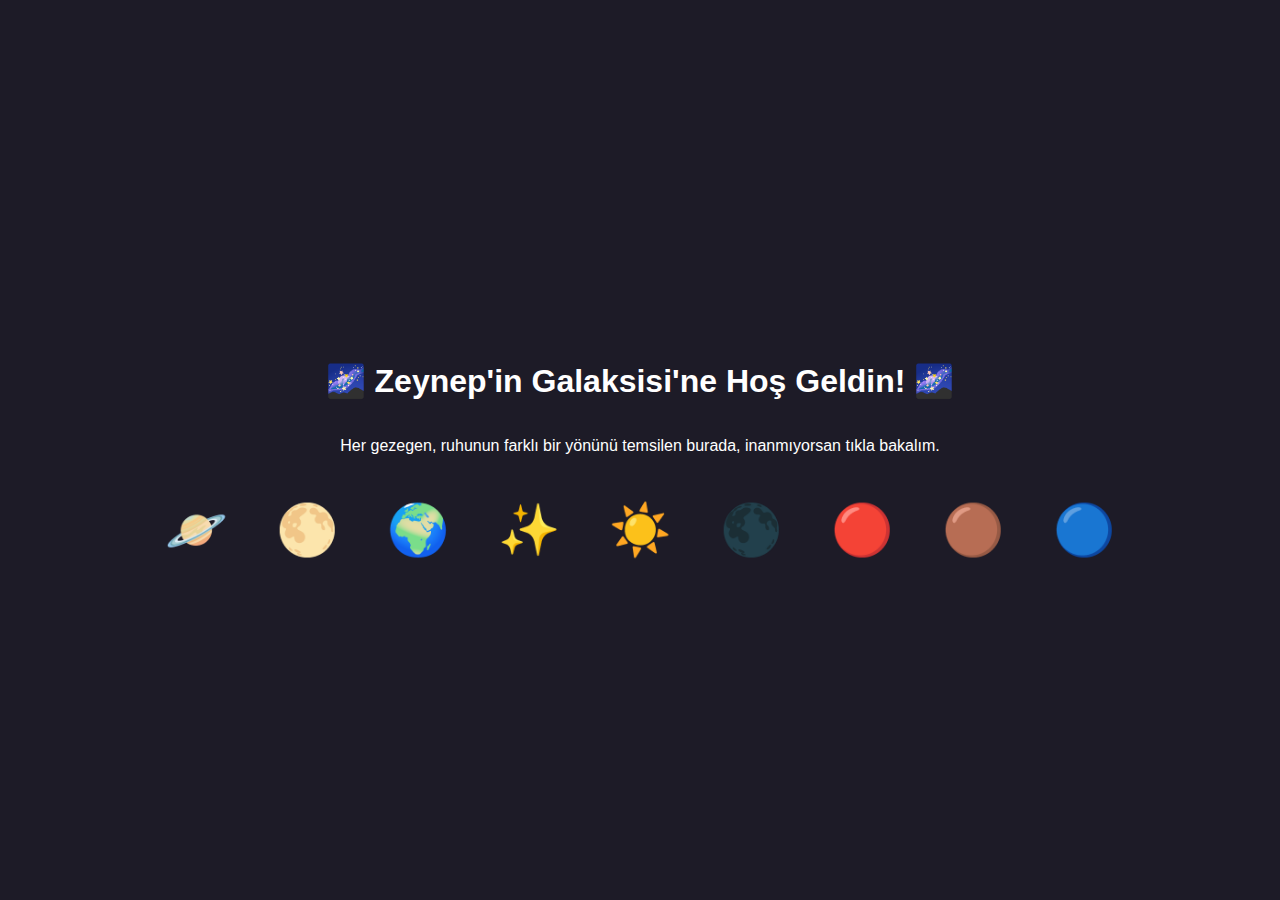
<file: index.html>
<!DOCTYPE html>
<html lang="tr">

<head>
    <meta charset="UTF-8">
    <meta name="viewport" content="width=device-width, initial-scale=1.0">
    <title>Zeynep'in Galaksisi</title>
    <link rel="stylesheet" href="styles.css">
</head>

<div id="intro">
    <h2>21. Yaşın Mutlu Olsun,<br>Doğum Günün Kutlu Olsun! <br>🎉🥳</h2>
</div>

<body class="anasayfa-body" id="mainContent" class="hidden">
    <h1>🌌 Zeynep'in Galaksisi'ne Hoş Geldin! 🌌</h1>
    <p>Her gezegen, ruhunun farklı bir yönünü temsilen burada, inanmıyorsan tıkla bakalım.</p>

    <div class="universe">
        <div class="planet" id="planet1">🪐</div>
        <div class="planet" id="planet2">🌕</div>
        <div class="planet" id="planet3">🌍</div>
        <div class="planet" id="planet4">✨</div>
        <div class="planet" id="planet5">☀️</div>
        <div class="planet" id="planet6">🌑</div>
        <div class="planet" id="planet7">🔴</div>
        <div class="planet" id="planet8">🟤</div>
        <div class="planet" id="planet9">🔵</div>
    </div>

    <div id="messageBox" class="hidden">
        <p id="messageText"></p>
        <button id="closeButton">Kapat</button>
        <button id="readMoreButton">Gezegeni Oku</button>
    </div>
    <script src="script.js"></script>
</body>

</html>
</file>
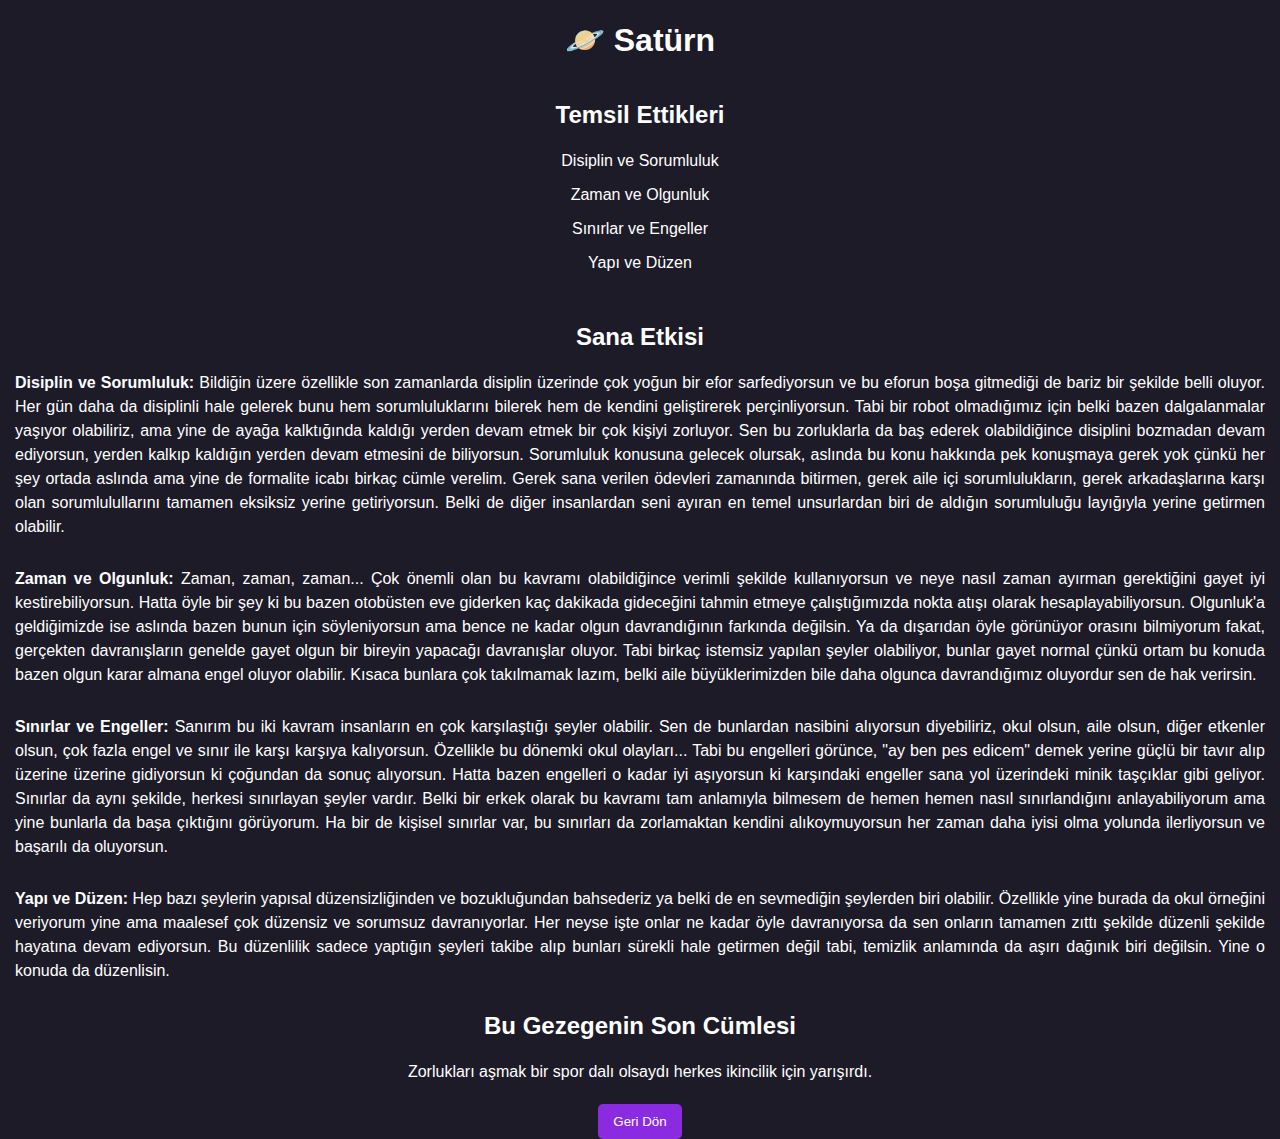
<file: planet1.html>
<!DOCTYPE html>
<html lang="tr">

<head>
    <meta charset="UTF-8">
    <meta name="viewport" content="width=device-width, initial-scale=1.0">
    <title>Satürn</title>
    <link rel="stylesheet" href="styles.css">
</head>

<body>
    <h1>🪐 Satürn</h1>
    <h2>Temsil Ettikleri</h2>
    <p class="yazi">Disiplin ve Sorumluluk</p>
    <p class="yazi">Zaman ve Olgunluk</p>
    <p class="yazi">Sınırlar ve Engeller</p>
    <p class="yazi">Yapı ve Düzen</p>
    <br>
    <h2>Sana Etkisi</h2>
    <p class="yazi"><strong>Disiplin ve Sorumluluk: </strong> Bildiğin üzere özellikle son zamanlarda disiplin üzerinde
        çok yoğun bir efor sarfediyorsun ve bu eforun boşa gitmediği de bariz bir şekilde belli oluyor. Her gün daha da
        disiplinli hale gelerek bunu hem sorumluluklarını bilerek hem de kendini geliştirerek perçinliyorsun. Tabi bir
        robot olmadığımız için belki bazen dalgalanmalar yaşıyor olabiliriz, ama yine de ayağa kalktığında kaldığı
        yerden devam etmek bir çok kişiyi zorluyor. Sen bu zorluklarla da baş ederek olabildiğince disiplini bozmadan
        devam ediyorsun, yerden kalkıp kaldığın yerden devam etmesini de biliyorsun. Sorumluluk konusuna gelecek
        olursak, aslında bu konu hakkında pek konuşmaya gerek yok çünkü her şey ortada aslında ama yine de formalite
        icabı birkaç cümle verelim. Gerek sana verilen ödevleri zamanında bitirmen, gerek aile içi sorumlulukların,
        gerek arkadaşlarına karşı olan sorumlulullarını tamamen eksiksiz yerine getiriyorsun. Belki de diğer insanlardan
        seni ayıran en temel unsurlardan biri de aldığın sorumluluğu layığıyla yerine getirmen olabilir.</p>
    <br>
    <p class="yazi"><strong>Zaman ve Olgunluk: </strong> Zaman, zaman, zaman... Çok önemli olan bu kavramı olabildiğince
        verimli şekilde kullanıyorsun ve neye nasıl zaman ayırman gerektiğini gayet iyi kestirebiliyorsun. Hatta öyle
        bir şey ki bu bazen otobüsten eve giderken kaç dakikada gideceğini tahmin etmeye çalıştığımızda nokta atışı
        olarak hesaplayabiliyorsun. Olgunluk'a geldiğimizde ise aslında bazen bunun için söyleniyorsun ama bence ne
        kadar olgun davrandığının farkında değilsin. Ya da dışarıdan öyle görünüyor orasını bilmiyorum fakat, gerçekten
        davranışların genelde gayet olgun bir bireyin yapacağı davranışlar oluyor. Tabi birkaç istemsiz yapılan şeyler
        olabiliyor, bunlar gayet normal çünkü ortam bu konuda bazen olgun karar almana engel oluyor olabilir. Kısaca
        bunlara çok takılmamak lazım, belki aile büyüklerimizden bile daha olgunca davrandığımız oluyordur sen de hak
        verirsin.</p>
    <br>
    <p class="yazi"><strong>Sınırlar ve Engeller: </strong> Sanırım bu iki kavram insanların en çok karşılaştığı şeyler
        olabilir. Sen de bunlardan nasibini alıyorsun diyebiliriz, okul olsun, aile olsun, diğer etkenler olsun, çok
        fazla engel ve sınır ile karşı karşıya kalıyorsun. Özellikle bu dönemki okul olayları... Tabi bu engelleri
        görünce, "ay ben pes edicem" demek yerine güçlü bir tavır alıp üzerine üzerine gidiyorsun ki çoğundan da sonuç
        alıyorsun. Hatta bazen engelleri o kadar iyi aşıyorsun ki karşındaki engeller sana yol üzerindeki minik
        taşçıklar gibi geliyor. Sınırlar da aynı şekilde, herkesi sınırlayan şeyler vardır. Belki bir erkek olarak bu
        kavramı tam anlamıyla bilmesem de hemen hemen nasıl sınırlandığını anlayabiliyorum ama yine bunlarla da başa
        çıktığını görüyorum. Ha bir de kişisel sınırlar var, bu sınırları da zorlamaktan kendini alıkoymuyorsun her
        zaman daha iyisi olma yolunda ilerliyorsun ve başarılı da oluyorsun.</p>
    <br>
    <p class="yazi"><strong>Yapı ve Düzen: </strong> Hep bazı şeylerin yapısal düzensizliğinden ve bozukluğundan
        bahsederiz ya belki de en sevmediğin şeylerden biri olabilir. Özellikle yine burada da okul örneğini veriyorum
        yine ama maalesef çok düzensiz ve sorumsuz davranıyorlar. Her neyse işte onlar ne kadar öyle davranıyorsa da sen
        onların tamamen zıttı şekilde düzenli şekilde hayatına devam ediyorsun. Bu düzenlilik sadece yaptığın şeyleri
        takibe alıp bunları sürekli hale getirmen değil tabi, temizlik anlamında da aşırı dağınık biri değilsin. Yine o
        konuda da düzenlisin.
    </p>
    <h2>Bu Gezegenin Son Cümlesi</h2>
    <p class="yazi">Zorlukları aşmak bir spor dalı olsaydı herkes ikincilik için yarışırdı.</p>

    <button onclick="window.location.href='index.html'">Geri Dön</button>
</body>

</html>
</file>
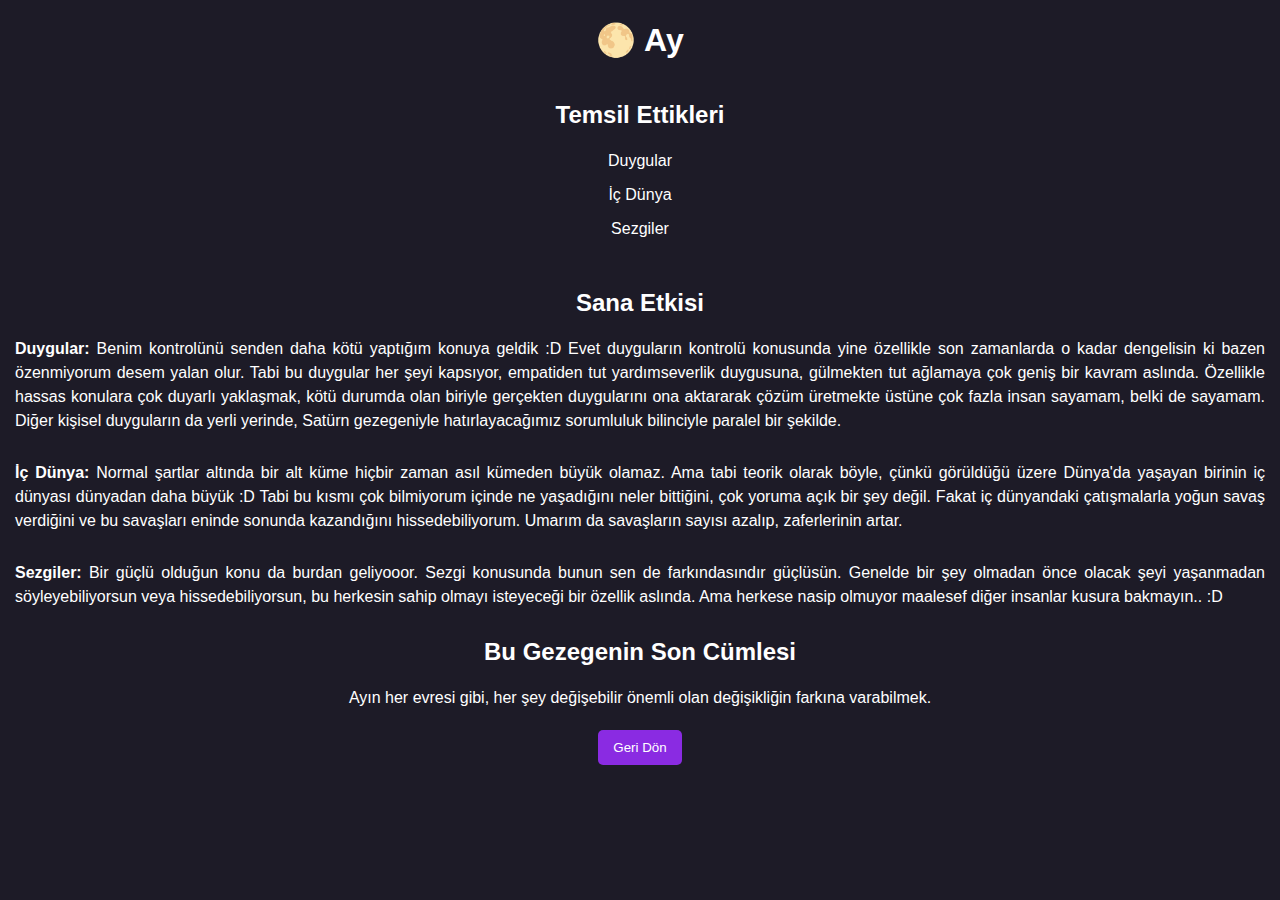
<file: planet2.html>
<!DOCTYPE html>
<html lang="tr">

<head>
    <meta charset="UTF-8">
    <meta name="viewport" content="width=device-width, initial-scale=1.0">
    <title>Ay</title>
    <link rel="stylesheet" href="styles.css">
</head>

<body>
    <h1>🌕 Ay</h1>
    <h2>Temsil Ettikleri</h2>
    <p class="yazi">Duygular</p>
    <p class="yazi">İç Dünya</p>
    <p class="yazi">Sezgiler</p>
    <br>
    <h2>Sana Etkisi</h2>
    <p class="yazi"><strong>Duygular: </strong> Benim kontrolünü senden daha kötü yaptığım konuya geldik :D Evet
        duyguların kontrolü konusunda yine özellikle son zamanlarda o kadar dengelisin ki bazen özenmiyorum desem yalan
        olur. Tabi bu duygular her şeyi kapsıyor, empatiden tut yardımseverlik duygusuna, gülmekten tut ağlamaya çok
        geniş bir kavram aslında. Özellikle hassas konulara çok duyarlı yaklaşmak, kötü durumda olan biriyle gerçekten
        duygularını ona aktararak çözüm üretmekte üstüne çok fazla insan sayamam, belki de sayamam. Diğer kişisel
        duyguların da yerli yerinde, Satürn gezegeniyle hatırlayacağımız sorumluluk bilinciyle paralel bir şekilde.</p>
    <br>
    <p class="yazi"><strong>İç Dünya: </strong>Normal şartlar altında bir alt küme hiçbir zaman asıl kümeden büyük
        olamaz.
        Ama tabi teorik olarak böyle, çünkü görüldüğü üzere Dünya'da yaşayan birinin iç dünyası dünyadan daha büyük
        :D Tabi bu kısmı çok bilmiyorum içinde ne yaşadığını neler bittiğini, çok yoruma açık bir şey değil. Fakat
        iç dünyandaki çatışmalarla yoğun savaş verdiğini ve bu savaşları eninde sonunda kazandığını
        hissedebiliyorum. Umarım da savaşların sayısı azalıp, zaferlerinin artar. </p>
    <br>
    <p class="yazi"><strong>Sezgiler: </strong>Bir güçlü olduğun konu da burdan geliyooor. Sezgi konusunda bunun sen de
        farkındasındır güçlüsün. Genelde bir şey olmadan önce olacak şeyi yaşanmadan söyleyebiliyorsun veya
        hissedebiliyorsun, bu herkesin sahip olmayı isteyeceği bir özellik aslında. Ama herkese nasip olmuyor
        maalesef diğer insanlar kusura bakmayın.. :D</p>
    <h2>Bu Gezegenin Son Cümlesi</h2>
    <p class="yazi">Ayın her evresi gibi, her şey değişebilir önemli olan değişikliğin farkına varabilmek.</p>
    <button onclick="window.location.href='index.html'">Geri Dön</button>
</body>

</html>
</file>
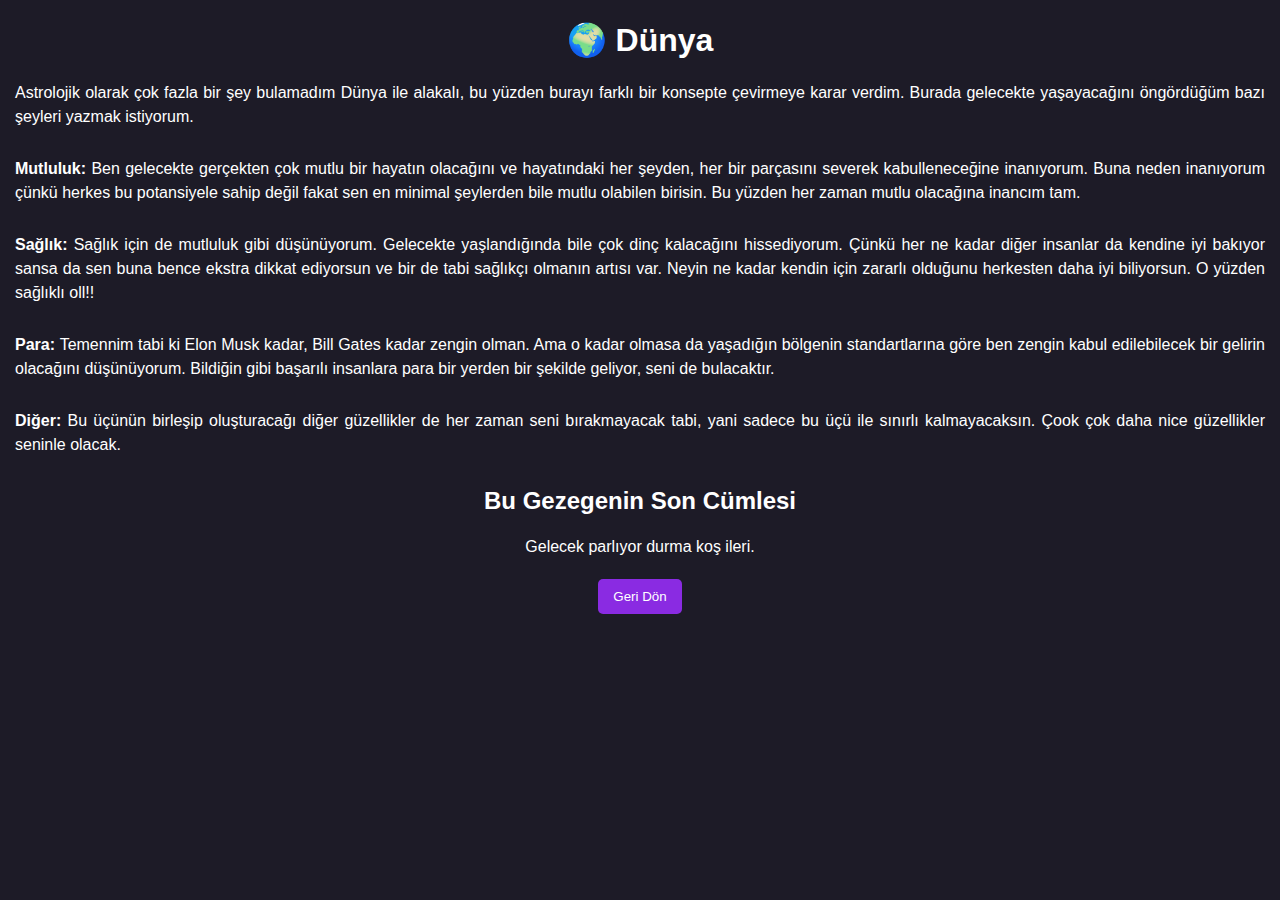
<file: planet3.html>
<!DOCTYPE html>
<html lang="tr">

<head>
    <meta charset="UTF-8">
    <meta name="viewport" content="width=device-width, initial-scale=1.0">
    <title>Dünya</title>
    <link rel="stylesheet" href="styles.css">
</head>

<body>
    <h1>🌍 Dünya</h1>
    <p class="yazi">Astrolojik olarak çok fazla bir şey bulamadım Dünya ile alakalı, bu yüzden burayı farklı bir
        konsepte çevirmeye karar verdim. Burada gelecekte yaşayacağını öngördüğüm bazı şeyleri yazmak istiyorum.</p>
    <br>
    <p class="yazi"><strong>Mutluluk: </strong>Ben gelecekte gerçekten çok mutlu bir hayatın olacağını ve hayatındaki
        her şeyden, her bir parçasını severek kabulleneceğine inanıyorum. Buna neden inanıyorum çünkü herkes bu
        potansiyele sahip değil fakat sen en minimal şeylerden bile mutlu olabilen birisin. Bu yüzden her zaman mutlu
        olacağına inancım tam.</p>
    <br>
    <p class="yazi"><strong>Sağlık: </strong>Sağlık için de mutluluk gibi düşünüyorum. Gelecekte yaşlandığında bile
        çok dinç kalacağını hissediyorum. Çünkü her ne kadar diğer insanlar da kendine iyi bakıyor sansa da sen buna
        bence ekstra dikkat ediyorsun ve bir de tabi sağlıkçı olmanın artısı var. Neyin ne kadar kendin için zararlı
        olduğunu herkesten daha iyi biliyorsun. O yüzden sağlıklı oll!!</p>
    <br>
    <p class="yazi"><strong>Para: </strong>Temennim tabi ki Elon Musk kadar, Bill Gates kadar zengin olman. Ama o kadar
        olmasa da yaşadığın bölgenin standartlarına göre ben zengin kabul edilebilecek bir gelirin olacağını
        düşünüyorum. Bildiğin gibi başarılı insanlara para bir yerden bir şekilde geliyor, seni de bulacaktır.</p>
    <br>
    <p class="yazi"><strong>Diğer: </strong>Bu üçünün birleşip oluşturacağı diğer güzellikler de her zaman seni
        bırakmayacak tabi, yani sadece bu üçü ile sınırlı kalmayacaksın. Çook çok daha nice güzellikler seninle olacak.
    </p>
    <h2>Bu Gezegenin Son Cümlesi</h2>
    <p class="yazi">Gelecek parlıyor durma koş ileri.</p>
    <button onclick="window.location.href='index.html'">Geri Dön</button>
</body>

</html>
</file>
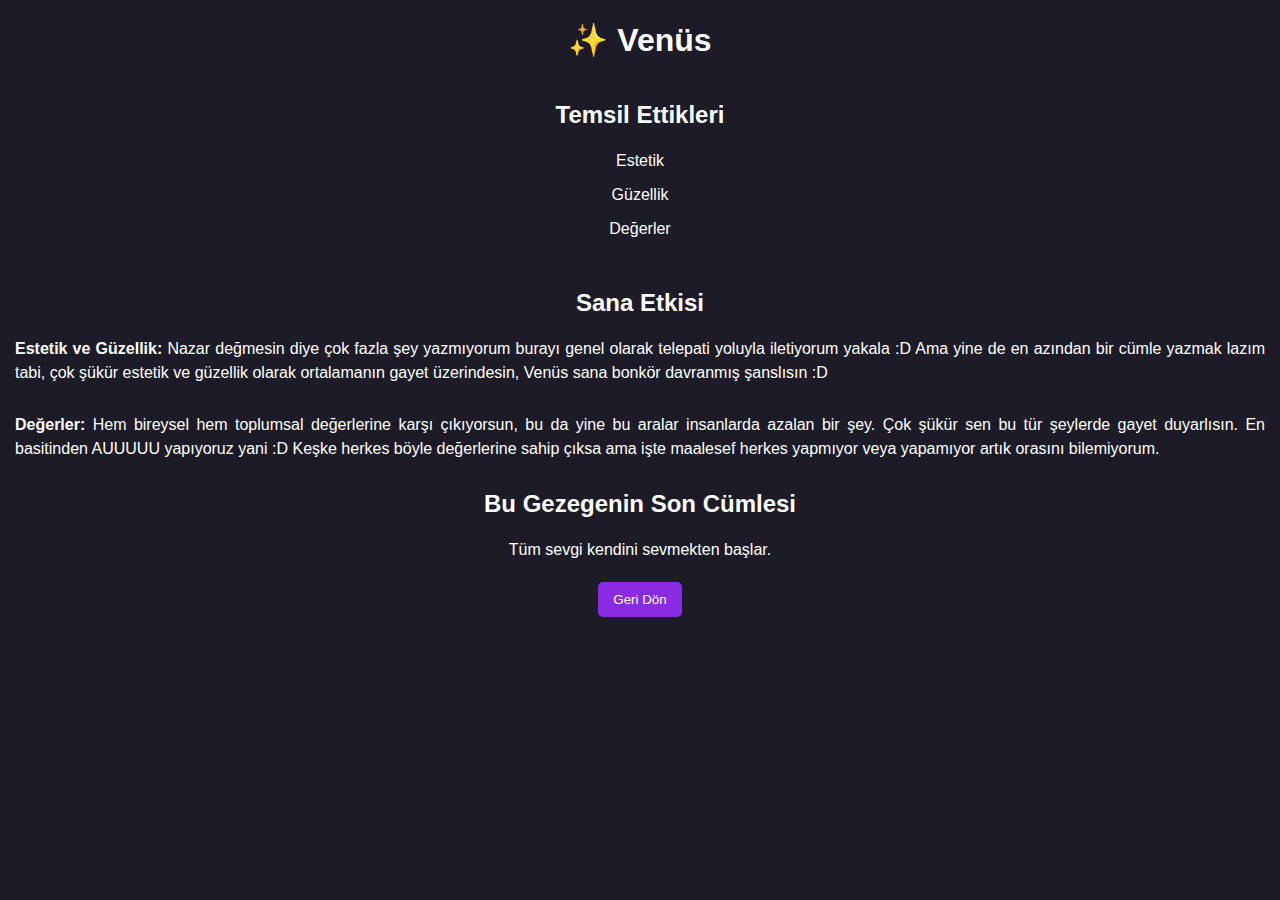
<file: planet4.html>
<!DOCTYPE html>
<html lang="tr">

<head>
    <meta charset="UTF-8">
    <meta name="viewport" content="width=device-width, initial-scale=1.0">
    <title>Venüs</title>
    <link rel="stylesheet" href="styles.css">
</head>

<body>
    <h1>✨ Venüs</h1>
    <h2>Temsil Ettikleri</h2>
    <p class="yazi">Estetik</p>
    <p class="yazi">Güzellik</p>
    <p class="yazi">Değerler</p>
    <br>
    <h2>Sana Etkisi</h2>
    <p class="yazi"><strong>Estetik ve Güzellik: </strong>Nazar değmesin diye çok fazla şey yazmıyorum burayı genel
        olarak telepati yoluyla iletiyorum yakala :D Ama yine de en azından bir cümle yazmak lazım tabi, çok şükür
        estetik ve güzellik olarak ortalamanın gayet üzerindesin, Venüs sana bonkör davranmış şanslısın :D</p>
    <br>
    <p class="yazi"><strong>Değerler: </strong>Hem bireysel hem toplumsal değerlerine karşı çıkıyorsun, bu da yine
        bu aralar insanlarda azalan bir şey. Çok şükür sen bu tür şeylerde gayet duyarlısın. En basitinden AUUUUU
        yapıyoruz yani :D Keşke herkes böyle değerlerine sahip çıksa ama işte maalesef herkes yapmıyor veya yapamıyor
        artık orasını bilemiyorum.</p>
    <h2>Bu Gezegenin Son Cümlesi</h2>
    <p class="yazi">Tüm sevgi kendini sevmekten başlar.</p>
    <button onclick="window.location.href='index.html'">Geri Dön</button>
</body>

</html>
</file>
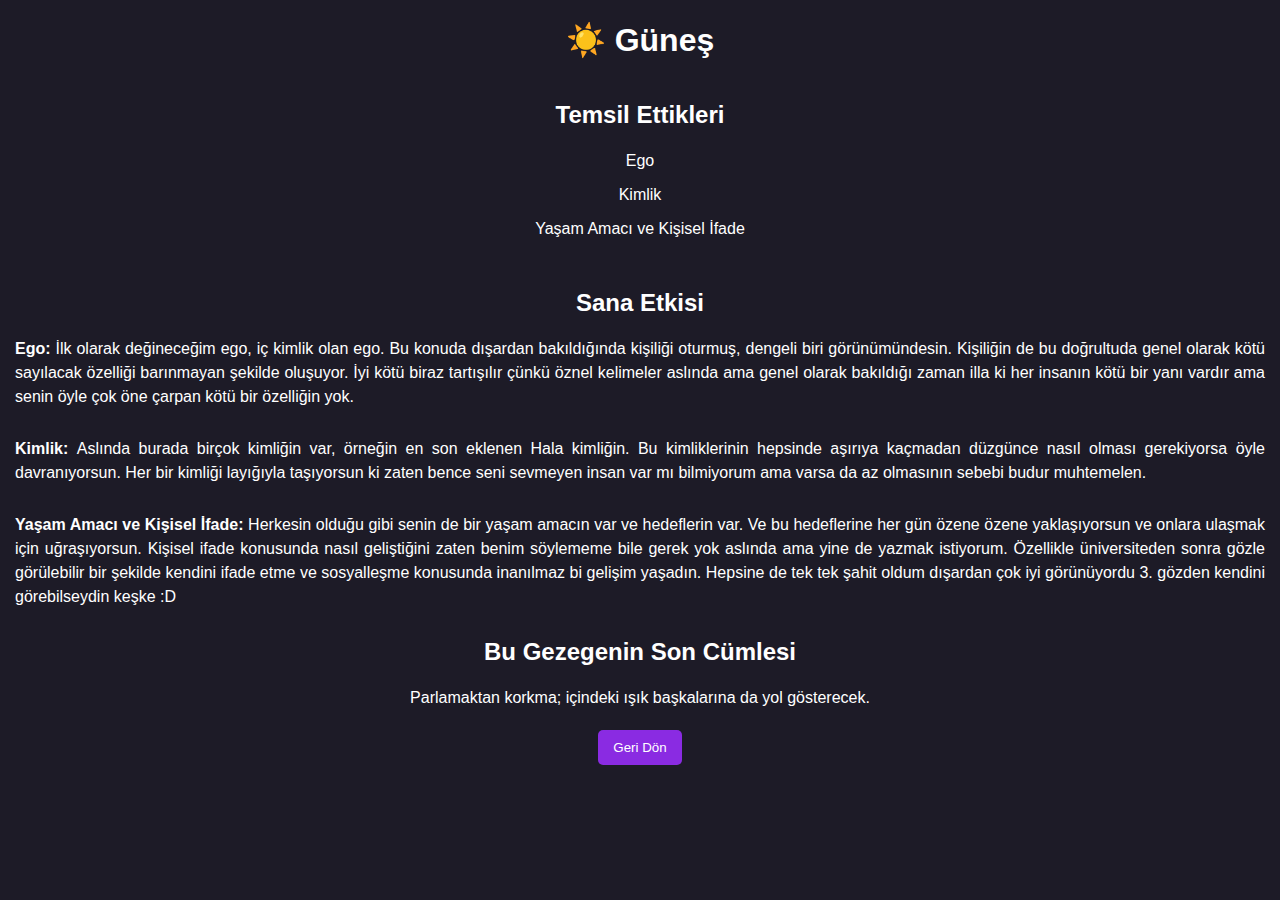
<file: planet5.html>
<!DOCTYPE html>
<html lang="tr">

<head>
    <meta charset="UTF-8">
    <meta name="viewport" content="width=device-width, initial-scale=1.0">
    <title>Güneş</title>
    <link rel="stylesheet" href="styles.css">
</head>

<body>
    <h1>☀️ Güneş</h1>
    <h2>Temsil Ettikleri</h2>
    <p class="yazi">Ego</p>
    <p class="yazi">Kimlik</p>
    <p class="yazi">Yaşam Amacı ve Kişisel İfade</p>
    <br>
    <h2>Sana Etkisi</h2>
    <p class="yazi"><strong>Ego: </strong>İlk olarak değineceğim ego, iç kimlik olan ego. Bu konuda dışardan
        bakıldığında kişiliği oturmuş, dengeli biri görünümündesin. Kişiliğin de bu doğrultuda genel olarak kötü
        sayılacak özelliği barınmayan şekilde oluşuyor. İyi kötü biraz tartışılır çünkü öznel kelimeler aslında ama
        genel olarak bakıldığı zaman illa ki her insanın kötü bir yanı vardır ama senin öyle çok öne çarpan kötü bir
        özelliğin yok.</p>
    <br>
    <p class="yazi"><strong>Kimlik: </strong>Aslında burada birçok kimliğin var, örneğin en son eklenen Hala kimliğin.
        Bu kimliklerinin hepsinde aşırıya kaçmadan düzgünce nasıl olması gerekiyorsa öyle davranıyorsun. Her bir kimliği
        layığıyla taşıyorsun ki zaten bence seni sevmeyen insan var mı bilmiyorum ama varsa da az olmasının sebebi budur
        muhtemelen.</p>
    <br>
    <p class="yazi"><strong>Yaşam Amacı ve Kişisel İfade: </strong>Herkesin olduğu gibi senin de bir yaşam amacın var ve
        hedeflerin var. Ve bu hedeflerine her gün özene özene yaklaşıyorsun ve onlara ulaşmak için uğraşıyorsun. Kişisel
        ifade konusunda nasıl geliştiğini zaten benim söylememe bile gerek yok aslında ama yine de yazmak istiyorum.
        Özellikle üniversiteden sonra gözle görülebilir bir şekilde kendini ifade etme ve sosyalleşme konusunda
        inanılmaz bi gelişim yaşadın. Hepsine de tek tek şahit oldum dışardan çok iyi görünüyordu 3. gözden kendini
        görebilseydin keşke :D</p>
    <h2>Bu Gezegenin Son Cümlesi</h2>
    <p class="yazi">Parlamaktan korkma; içindeki ışık başkalarına da yol gösterecek.</p>
    <button onclick="window.location.href='index.html'">Geri Dön</button>
</body>

</html>
</file>
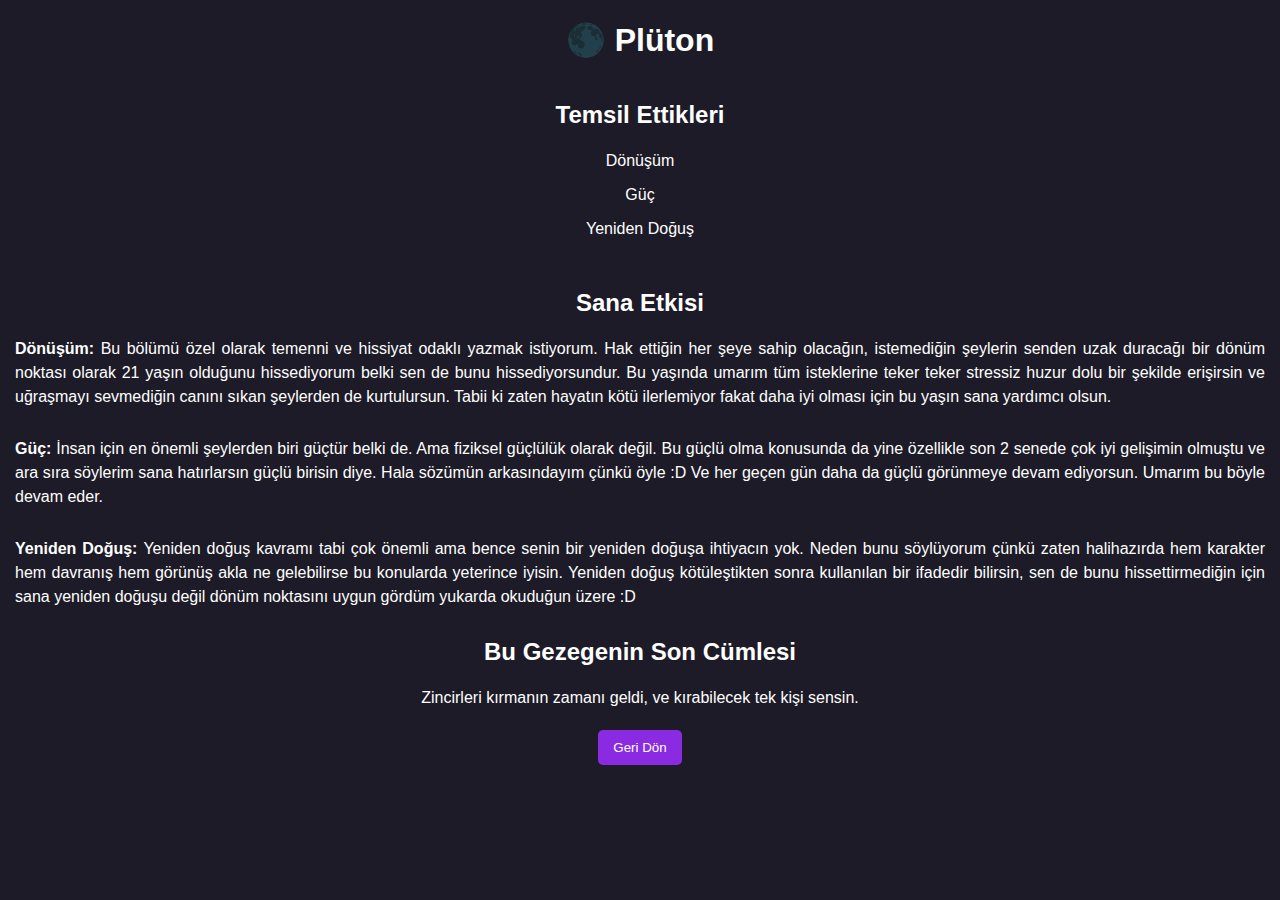
<file: planet6.html>
<!DOCTYPE html>
<html lang="tr">

<head>
    <meta charset="UTF-8">
    <meta name="viewport" content="width=device-width, initial-scale=1.0">
    <title>Plüton</title>
    <link rel="stylesheet" href="styles.css">
</head>

<body>
    <h1>🌑 Plüton</h1>
    <h2>Temsil Ettikleri</h2>
    <p class="yazi">Dönüşüm</p>
    <p class="yazi">Güç</p>
    <p class="yazi">Yeniden Doğuş</p>
    <br>
    <h2>Sana Etkisi</h2>
    <p class="yazi"><strong>Dönüşüm: </strong>Bu bölümü özel olarak temenni ve hissiyat odaklı yazmak istiyorum. Hak
        ettiğin her şeye sahip olacağın, istemediğin şeylerin senden uzak
        duracağı bir dönüm noktası olarak 21 yaşın olduğunu hissediyorum belki sen de bunu hissediyorsundur. Bu yaşında
        umarım tüm isteklerine teker teker stressiz huzur dolu bir şekilde erişirsin ve uğraşmayı sevmediğin canını
        sıkan şeylerden de kurtulursun. Tabii ki zaten hayatın kötü ilerlemiyor fakat daha iyi olması için bu yaşın sana
        yardımcı olsun.</p>
    <br>
    <p class="yazi"><strong>Güç: </strong>İnsan için en önemli şeylerden biri güçtür belki de. Ama fiziksel güçlülük
        olarak değil. Bu güçlü olma konusunda da yine özellikle son 2 senede çok iyi gelişimin olmuştu ve ara sıra
        söylerim sana hatırlarsın güçlü birisin diye. Hala sözümün arkasındayım çünkü öyle :D Ve her geçen gün daha da
        güçlü görünmeye devam ediyorsun. Umarım bu böyle devam eder.
    </p>
    <br>
    <p class="yazi"><strong>Yeniden Doğuş: </strong>Yeniden doğuş kavramı tabi çok önemli ama bence senin bir yeniden
        doğuşa ihtiyacın yok. Neden bunu söylüyorum çünkü zaten halihazırda hem karakter hem davranış hem görünüş akla
        ne gelebilirse bu konularda yeterince iyisin. Yeniden doğuş kötüleştikten sonra kullanılan bir ifadedir
        bilirsin, sen de bunu hissettirmediğin için sana yeniden doğuşu değil dönüm noktasını uygun gördüm yukarda
        okuduğun üzere :D</p>
    <h2>Bu Gezegenin Son Cümlesi</h2>
    <p class="yazi">Zincirleri kırmanın zamanı geldi, ve kırabilecek tek kişi sensin.</p>
    <button onclick="window.location.href='index.html'">Geri Dön</button>
</body>

</html>
</file>
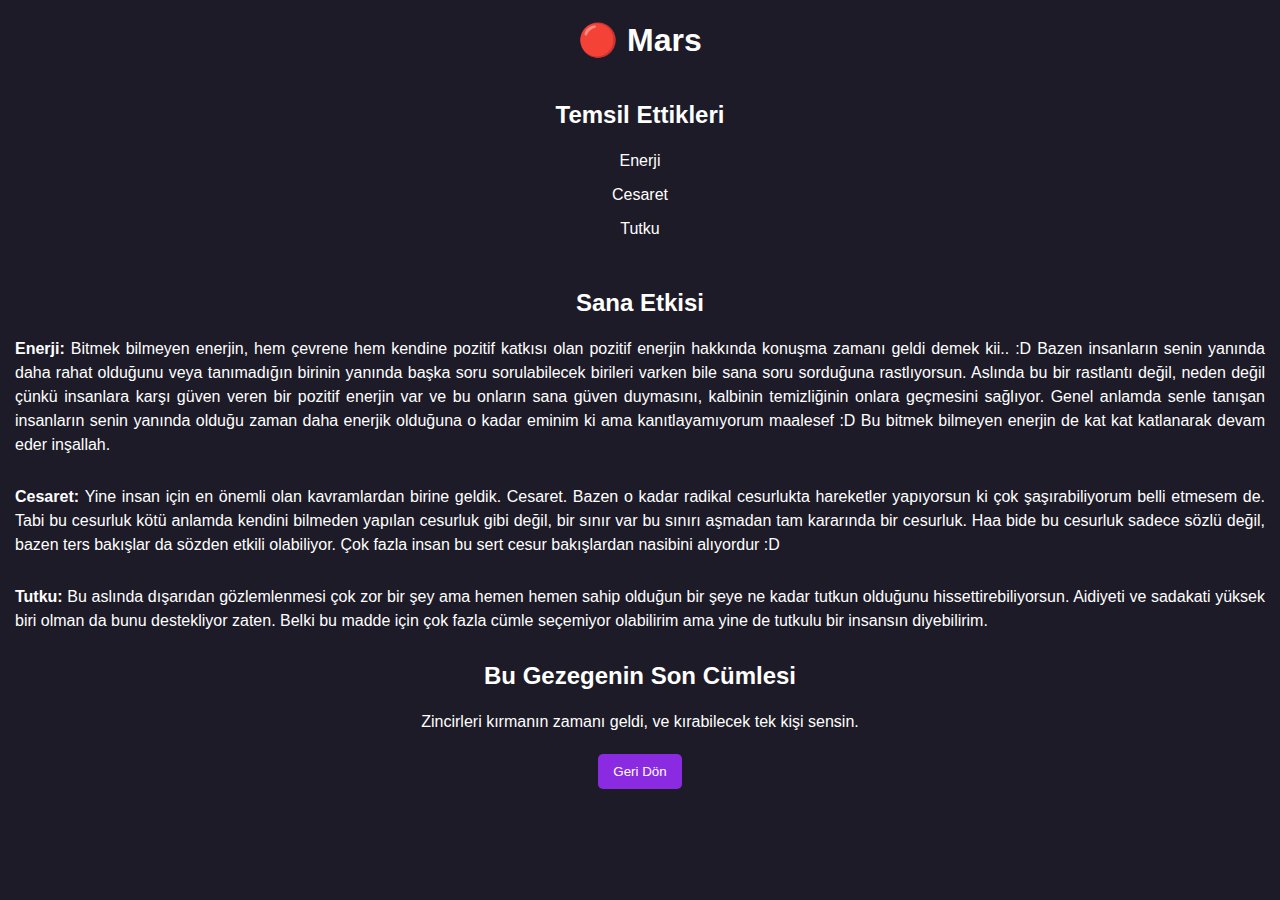
<file: planet7.html>
<!DOCTYPE html>
<html lang="tr">

<head>
    <meta charset="UTF-8">
    <meta name="viewport" content="width=device-width, initial-scale=1.0">
    <title>Mars</title>
    <link rel="stylesheet" href="styles.css">
</head>

<body>
    <h1>🔴 Mars</h1>
    <h2>Temsil Ettikleri</h2>
    <p class="yazi">Enerji</p>
    <p class="yazi">Cesaret</p>
    <p class="yazi">Tutku</p>
    <br>
    <h2>Sana Etkisi</h2>
    <p class="yazi"><strong>Enerji: </strong>Bitmek bilmeyen enerjin, hem çevrene hem kendine pozitif katkısı olan
        pozitif enerjin hakkında konuşma zamanı geldi demek kii.. :D Bazen insanların senin yanında daha rahat olduğunu
        veya tanımadığın birinin yanında başka soru sorulabilecek birileri varken bile sana soru sorduğuna rastlıyorsun.
        Aslında bu bir rastlantı değil, neden değil çünkü insanlara karşı güven veren bir pozitif enerjin var ve bu
        onların sana güven duymasını, kalbinin temizliğinin onlara geçmesini sağlıyor. Genel anlamda senle tanışan
        insanların senin yanında olduğu zaman daha enerjik olduğuna o kadar eminim ki ama kanıtlayamıyorum maalesef :D
        Bu bitmek bilmeyen enerjin de kat kat katlanarak devam eder inşallah.</p>
    <br>
    <p class="yazi"><strong>Cesaret: </strong>Yine insan için en önemli olan kavramlardan birine geldik. Cesaret. Bazen
        o kadar radikal cesurlukta hareketler yapıyorsun ki çok şaşırabiliyorum belli etmesem de. Tabi bu cesurluk kötü
        anlamda kendini bilmeden yapılan cesurluk gibi değil, bir sınır var bu sınırı aşmadan tam kararında bir
        cesurluk. Haa bide bu cesurluk sadece sözlü değil, bazen ters bakışlar da sözden etkili olabiliyor. Çok fazla
        insan bu sert cesur bakışlardan nasibini alıyordur :D
    </p>
    <br>
    <p class="yazi"><strong>Tutku: </strong>Bu aslında dışarıdan gözlemlenmesi çok zor bir şey ama hemen hemen sahip
        olduğun bir şeye ne kadar tutkun olduğunu hissettirebiliyorsun. Aidiyeti ve sadakati yüksek biri olman da bunu
        destekliyor zaten. Belki bu madde için çok fazla cümle seçemiyor olabilirim ama yine de tutkulu bir insansın
        diyebilirim.</p>
    <h2>Bu Gezegenin Son Cümlesi</h2>
    <p class="yazi">Zincirleri kırmanın zamanı geldi, ve kırabilecek tek kişi sensin.</p>
    <button onclick="window.location.href='index.html'">Geri Dön</button>
</body>

</html>
</file>
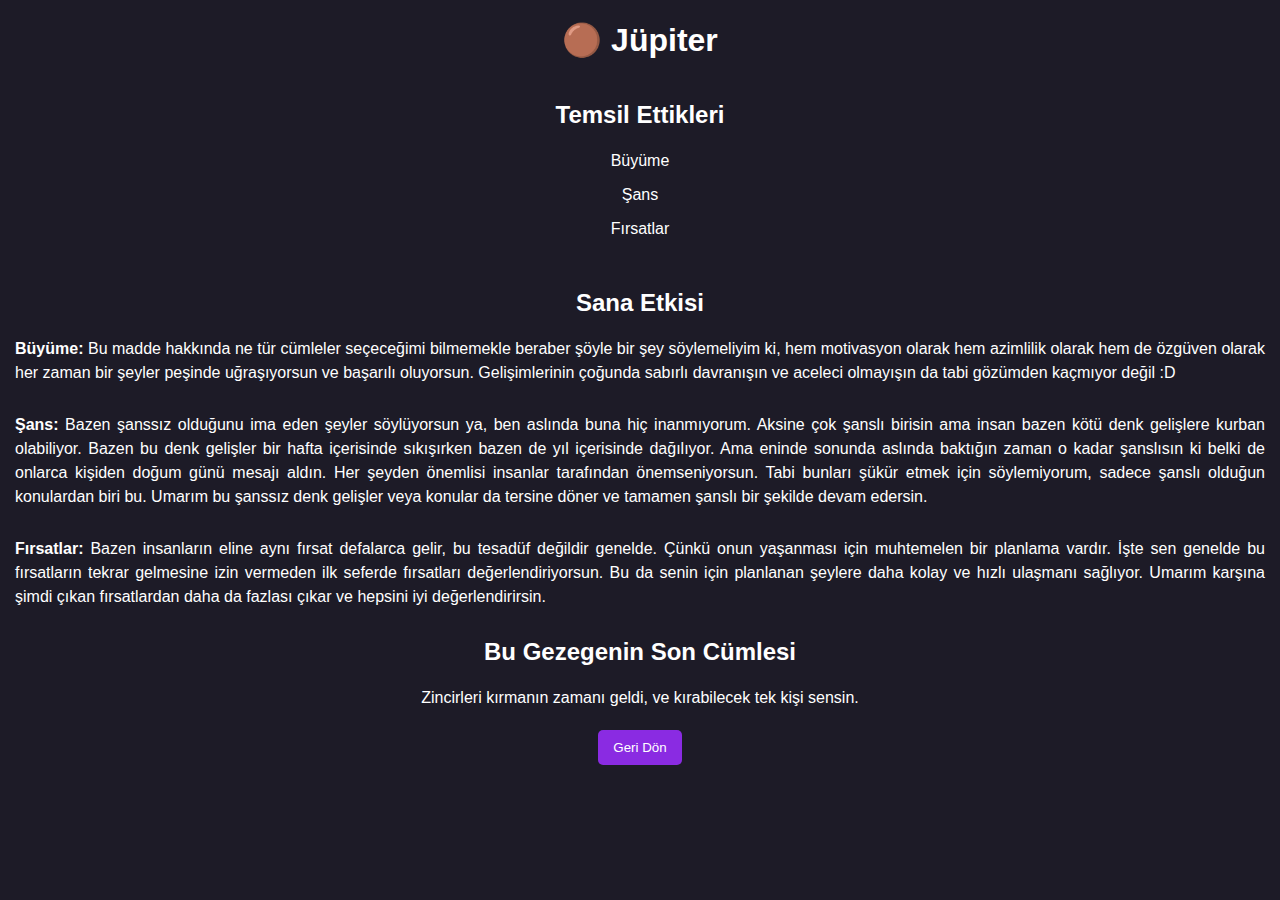
<file: planet8.html>
<!DOCTYPE html>
<html lang="tr">

<head>
    <meta charset="UTF-8">
    <meta name="viewport" content="width=device-width, initial-scale=1.0">
    <title>Jüpiter</title>
    <link rel="stylesheet" href="styles.css">
</head>

<body>
    <h1>🟤 Jüpiter</h1>
    <h2>Temsil Ettikleri</h2>
    <p class="yazi">Büyüme</p>
    <p class="yazi">Şans</p>
    <p class="yazi">Fırsatlar</p>
    <br>
    <h2>Sana Etkisi</h2>
    <p class="yazi"><strong>Büyüme: </strong>Bu madde hakkında ne tür cümleler seçeceğimi bilmemekle beraber şöyle bir
        şey söylemeliyim ki, hem motivasyon olarak hem azimlilik olarak hem de özgüven olarak her zaman bir şeyler
        peşinde uğraşıyorsun ve başarılı oluyorsun. Gelişimlerinin çoğunda sabırlı davranışın ve aceleci olmayışın da
        tabi gözümden kaçmıyor değil :D </p>
    <br>
    <p class="yazi"><strong>Şans: </strong>Bazen şanssız olduğunu ima eden şeyler söylüyorsun ya, ben aslında buna hiç
        inanmıyorum. Aksine çok şanslı birisin ama insan bazen kötü denk gelişlere kurban olabiliyor. Bazen bu denk
        gelişler bir hafta içerisinde sıkışırken bazen de yıl içerisinde dağılıyor. Ama eninde sonunda aslında baktığın
        zaman o kadar şanslısın ki belki de onlarca kişiden doğum günü mesajı aldın. Her şeyden önemlisi insanlar
        tarafından önemseniyorsun. Tabi bunları şükür etmek için söylemiyorum, sadece şanslı olduğun konulardan biri bu.
        Umarım bu şanssız denk gelişler veya konular da tersine döner ve tamamen şanslı bir şekilde devam edersin.
    </p>
    <br>
    <p class="yazi"><strong>Fırsatlar: </strong>Bazen insanların eline aynı fırsat defalarca gelir, bu tesadüf değildir
        genelde. Çünkü onun yaşanması için muhtemelen bir planlama vardır. İşte sen genelde bu fırsatların tekrar
        gelmesine izin vermeden ilk seferde fırsatları değerlendiriyorsun. Bu da senin için planlanan şeylere daha kolay
        ve hızlı ulaşmanı sağlıyor. Umarım karşına şimdi çıkan fırsatlardan daha da fazlası çıkar ve hepsini iyi
        değerlendirirsin.</p>
    <h2>Bu Gezegenin Son Cümlesi</h2>
    <p class="yazi">Zincirleri kırmanın zamanı geldi, ve kırabilecek tek kişi sensin.</p>
    <button onclick="window.location.href='index.html'">Geri Dön</button>
</body>

</html>
</file>
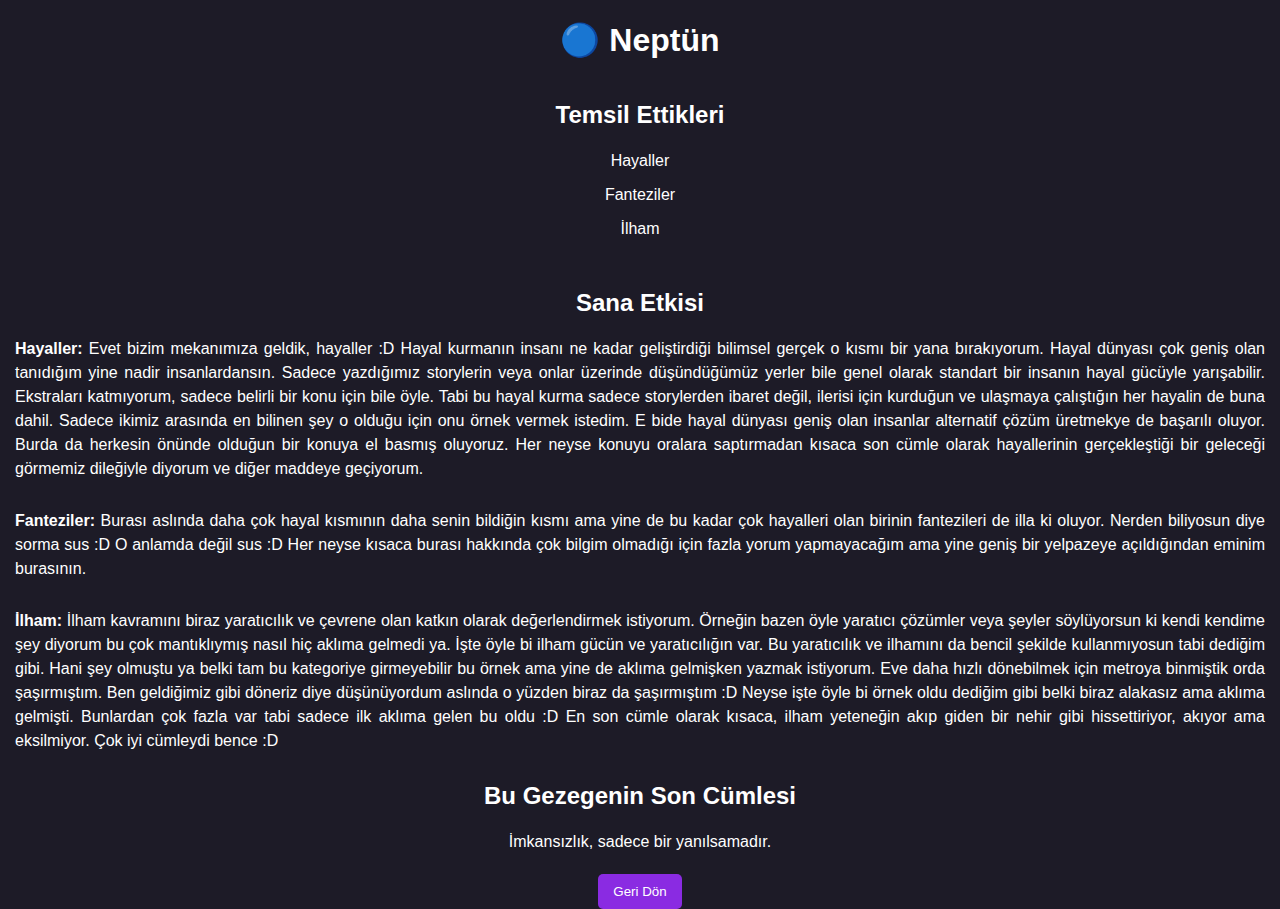
<file: planet9.html>
<!DOCTYPE html>
<html lang="tr">

<head>
    <meta charset="UTF-8">
    <meta name="viewport" content="width=device-width, initial-scale=1.0">
    <title>Neptün</title>
    <link rel="stylesheet" href="styles.css">
</head>

<body>
    <h1>🔵 Neptün</h1>
    <h2>Temsil Ettikleri</h2>
    <p class="yazi">Hayaller</p>
    <p class="yazi">Fanteziler</p>
    <p class="yazi">İlham</p>
    <br>
    <h2>Sana Etkisi</h2>
    <p class="yazi"><strong>Hayaller: </strong>Evet bizim mekanımıza geldik, hayaller :D Hayal kurmanın insanı ne kadar
        geliştirdiği bilimsel gerçek o kısmı bir yana bırakıyorum. Hayal dünyası çok geniş olan tanıdığım yine nadir
        insanlardansın. Sadece yazdığımız storylerin veya onlar üzerinde düşündüğümüz yerler bile genel olarak standart
        bir insanın hayal gücüyle yarışabilir. Ekstraları katmıyorum, sadece belirli bir konu için bile öyle. Tabi bu
        hayal kurma sadece storylerden ibaret değil, ilerisi için kurduğun ve ulaşmaya çalıştığın her hayalin de buna
        dahil. Sadece ikimiz arasında en bilinen şey o olduğu için onu örnek vermek istedim. E bide hayal dünyası geniş
        olan insanlar alternatif çözüm üretmekye de başarılı oluyor. Burda da herkesin önünde olduğun bir konuya el
        basmış oluyoruz. Her neyse konuyu oralara saptırmadan kısaca son cümle olarak hayallerinin gerçekleştiği bir
        geleceği görmemiz dileğiyle diyorum ve diğer maddeye geçiyorum.</p>
    <br>
    <p class="yazi"><strong>Fanteziler: </strong>Burası aslında daha çok hayal kısmının daha senin bildiğin kısmı ama
        yine de bu
        kadar çok hayalleri olan birinin fantezileri de illa ki oluyor. Nerden biliyosun diye sorma sus :D O anlamda
        değil sus :D Her neyse kısaca burası hakkında çok bilgim olmadığı için fazla yorum yapmayacağım ama yine
        geniş bir yelpazeye açıldığından eminim burasının.
    </p>
    <br>
    <p class="yazi"><strong>İlham: </strong>İlham kavramını biraz yaratıcılık ve çevrene olan katkın olarak
        değerlendirmek istiyorum. Örneğin bazen öyle yaratıcı çözümler veya şeyler söylüyorsun ki kendi kendime şey
        diyorum bu çok mantıklıymış nasıl hiç aklıma gelmedi ya. İşte öyle bi ilham gücün ve yaratıcılığın var. Bu
        yaratıcılık ve ilhamını da bencil şekilde kullanmıyosun tabi dediğim gibi. Hani şey olmuştu ya belki tam bu
        kategoriye girmeyebilir bu örnek ama yine de aklıma gelmişken yazmak istiyorum. Eve daha hızlı dönebilmek için
        metroya binmiştik orda şaşırmıştım. Ben geldiğimiz gibi döneriz diye düşünüyordum aslında o yüzden biraz da
        şaşırmıştım :D Neyse işte öyle bi örnek oldu dediğim gibi belki biraz alakasız ama aklıma gelmişti. Bunlardan
        çok fazla var tabi sadece ilk aklıma gelen bu oldu :D En son cümle olarak kısaca, ilham yeteneğin akıp giden bir
        nehir gibi hissettiriyor, akıyor ama eksilmiyor. Çok iyi cümleydi bence :D</p>
    <h2>Bu Gezegenin Son Cümlesi</h2>
    <p class="yazi">İmkansızlık, sadece bir yanılsamadır.</p>
    <button onclick="window.location.href='index.html'">Geri Dön</button>
</body>

</html>
</file>
<file: styles.css>
body {
  margin: 0;
  padding: 0;
  background-color: #1d1b27;
  color: white;
  font-family: "Arial", sans-serif;
  text-align: center;
  display: flex;
  flex-direction: column;
  justify-content: center;
  align-items: center;
  position: relative;
  padding: 0px 15px;
}
.anasayfa-body {
  height: 100vh;
}

.blur body > *:not(#messageBox) {
  filter: blur(5px);
  transition: filter 0.3s ease;
}

.universe {
  display: flex;
  justify-content: space-around;
  flex-wrap: wrap;
  width: 80%;
  margin-top: 30px;
}

.planet {
  font-size: 50px;
  cursor: pointer;
  transition: transform 0.3s ease;
}

.planet:hover {
  transform: scale(1.3);
}

#messageBox {
  position: fixed;
  top: 50%;
  left: 50%;
  transform: translate(-50%, -50%);
  background-color: #4b0082;
  padding: 30px;
  border-radius: 15px;
  box-shadow: 0 0 20px rgba(0, 0, 0, 0.8);
  opacity: 0.95;
  width: 300px;
  text-align: center;
  z-index: 10;
}

.hidden {
  display: none;
}

button {
  background-color: #8a2be2;
  color: white;
  border: none;
  padding: 10px 15px;
  border-radius: 5px;
  cursor: pointer;
  margin-top: 10px;
}

button:hover {
  background-color: #9932cc;
}

.yazi {
  margin: 0px 0; /* Üst ve alt boşluk ayarı */
  line-height: 1.5; /* Satır aralığı ayarı */
  margin-bottom: 10px; /* Boşluk ayarı */
  line-height: 1.5; /* Satır aralığı ayarı */
  text-align: justify; /* Metni sola yasla */
}
/* Açılış Animasyonu */
#intro {
  position: fixed;
  top: -100%;
  left: 0;
  width: 100%;
  height: 100%;
  background-color: #6a0dad;
  color: white;
  display: flex;
  justify-content: center;
  align-items: center;
  font-size: 2em;
  animation: slideDown 2s forwards;
  z-index: 10; /* En üst katmanda */
}

@keyframes slideDown {
  0% {
    top: -100%;
  }
  100% {
    top: 0;
  }
}

/* Konfeti */
.confetti {
  position: fixed;
  top: 0vh; /* Ekranın yukarısından başlayacak */
  width: 8px;
  height: 15px;
  opacity: 0.8;
  animation: fall linear infinite;
  z-index: 11;
  visibility: hidden; /* Başlangıçta görünmez */
}

@keyframes fall {
  0% {
    transform: translateY(-100vh) rotate(0deg);
    visibility: visible; /* Animasyon başladığında görünür */
  }
  100% {
    transform: translateY(100vh) rotate(360deg);
  }
}
/* Ana içerik */
.hidden {
  display: none;
}
</file>
